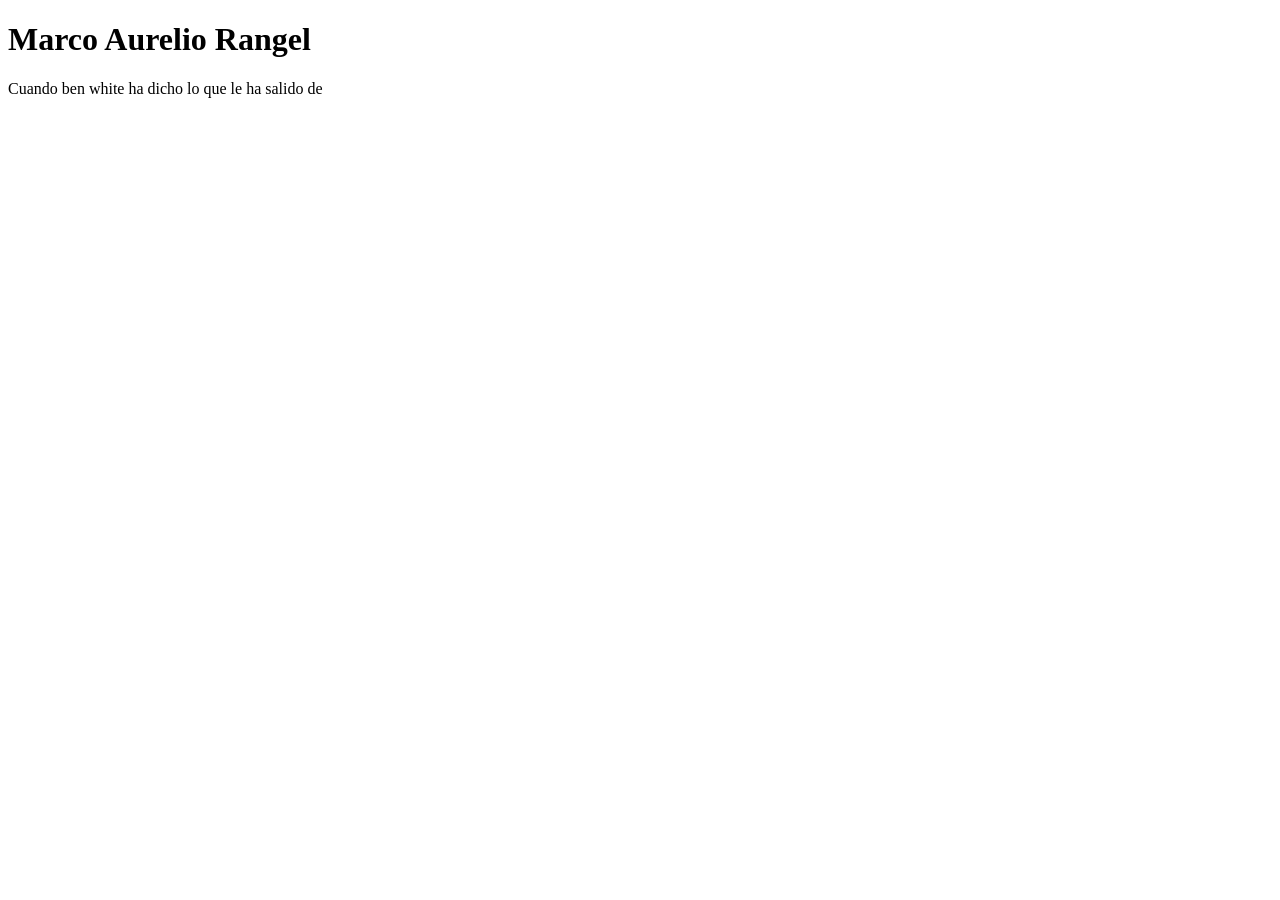
<file: index.html>
<!DOCTYPE html>
<html lang="en">
<head>
    <meta charset="UTF-8">
    <meta name="viewport" content="width=device-width, initial-scale=1.0">
    <title>Portfolio</title>
</head><h1>Marco Aurelio Rangel</h1>
<body>
   <p>Cuando ben white ha dicho lo que le ha salido de </p>
   
</body>
</html>
</file>
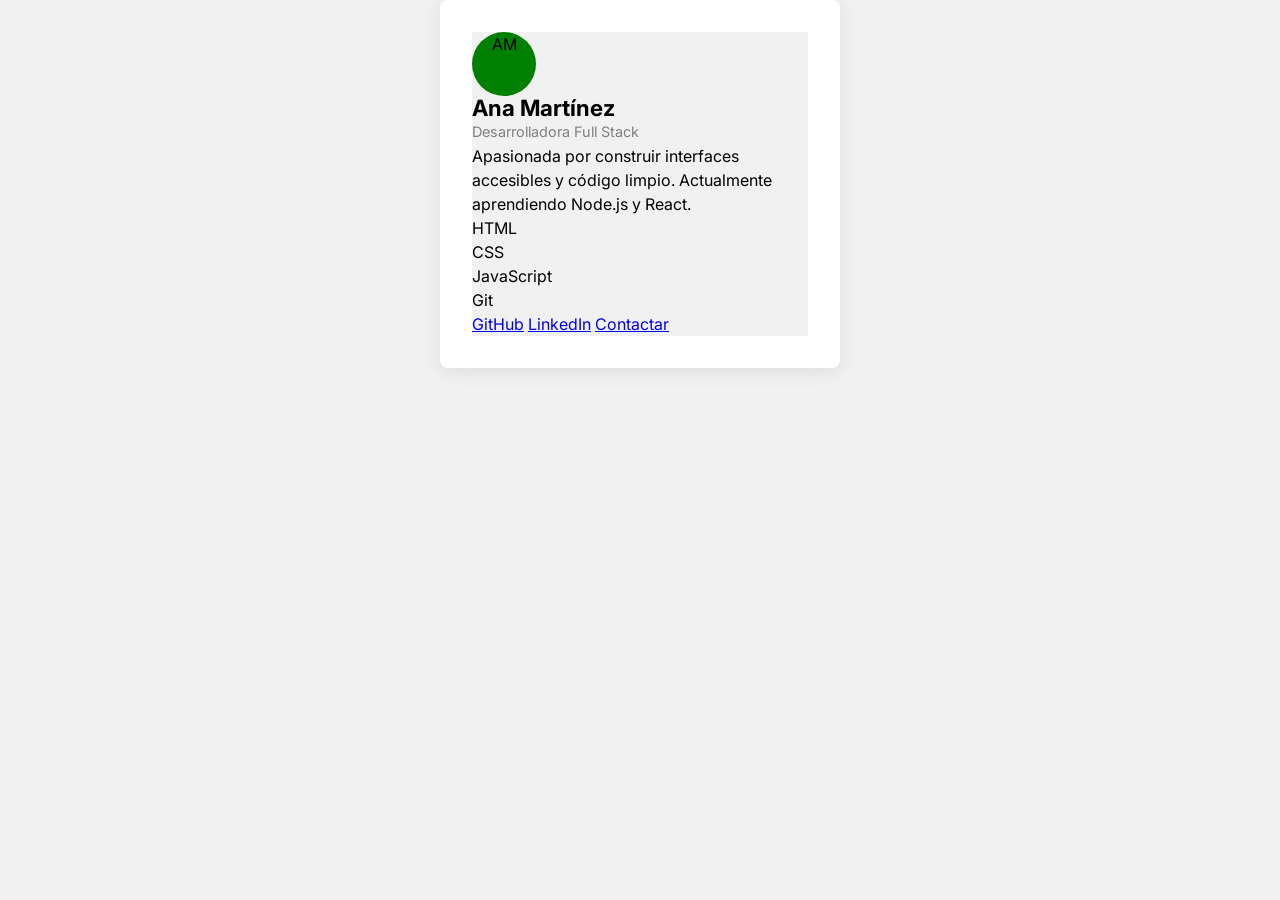
<file: ejercicios html y css/index.html>
<!DOCTYPE html>
<html lang="es">
  <head>
    <meta charset="UTF-8" />
    <meta name="viewport" content="width=device-width, initial-scale=1.0" />
    <title>Tarjeta de perfil</title>
    <link rel="preconnect" href="https://fonts.googleapis.com" />
    <link
      href="https://fonts.googleapis.com/css2?family=Inter:wght@400;600;700&display=swap"
      rel="stylesheet"
    />
    <link rel="stylesheet" href="style.css" />
  </head>
  <body>
    <main class="pagina">
      <article class="tarjeta">
        <header class="tarjeta__cabecera">
          <div class="avatar">AM</div>
          <div class="tarjeta__info">
            <h1 class="tarjeta__nombre">Ana Martínez</h1>
            <p class="tarjeta__rol">Desarrolladora Full Stack</p>
          </div>
        </header>

        <section class="tarjeta__bio">
          <p>
            Apasionada por construir interfaces accesibles y código limpio.
            Actualmente aprendiendo Node.js y React.
          </p>
        </section>

        <ul class="tarjeta__skills">
          <li class="skill">HTML</li>
          <li class="skill">CSS</li>
          <li class="skill skill--destacado">JavaScript</li>
          <li class="skill">Git</li>
        </ul>

        <footer class="tarjeta__footer">
          <a href="#" class="enlace">GitHub</a>
          <a href="#" class="enlace">LinkedIn</a>
          <a href="#" class="enlace enlace--cta">Contactar</a>
        </footer>
      </article>
    </main>
  </body>
</html>
</file>
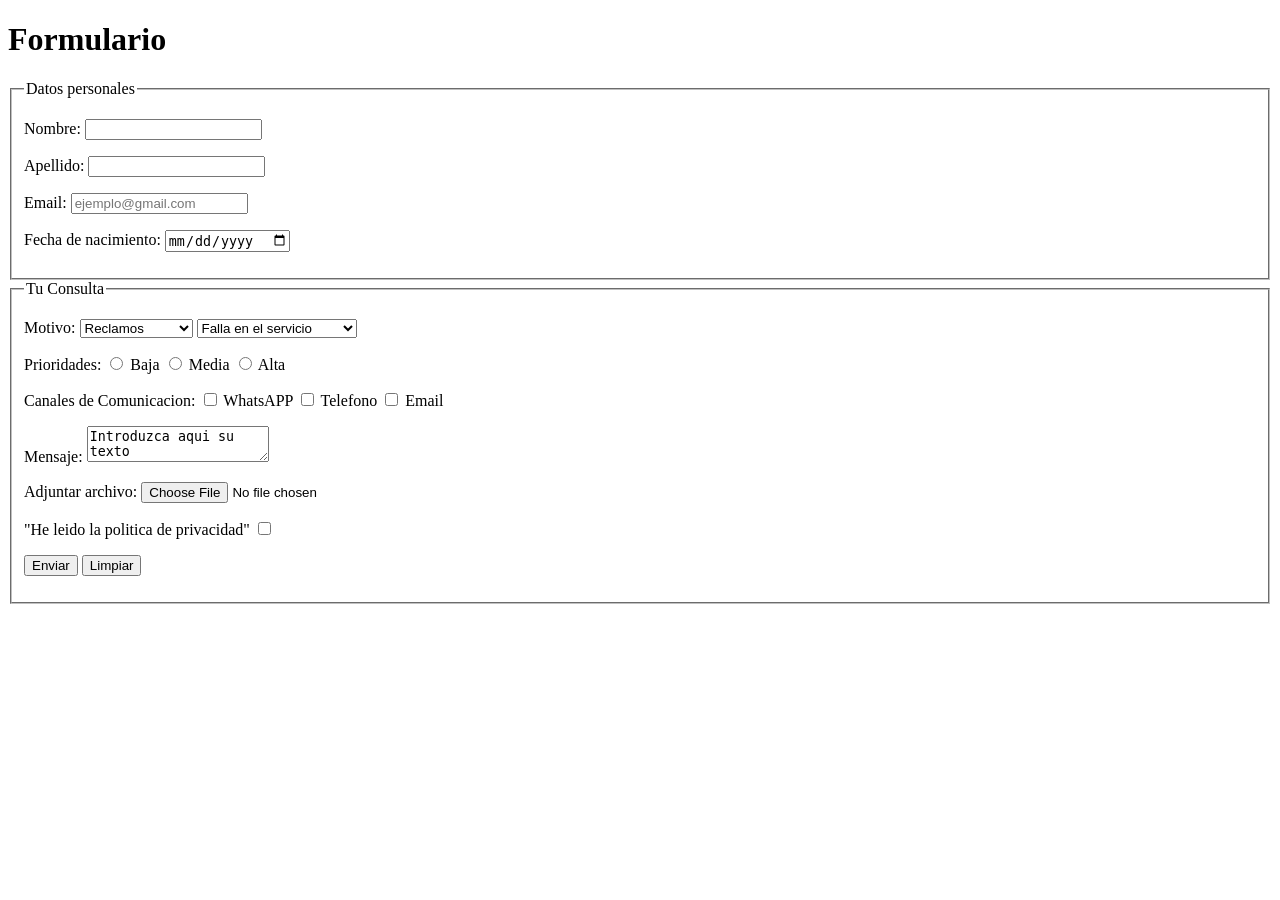
<file: HTML/contacto.html>
<!doctype html>
<html lang="en">
  <head>
    <meta charset="UTF-8" />
    <meta name="viewport" content="width=device-width, initial-scale=1.0" />
    <title>Document</title>
  </head>
  <body>
    <h1>Formulario</h1>
    <form action="/procesar" method="post">
      <fieldset>
        <legend>Datos personales</legend>

        <p>
          <label for="nombre">Nombre:</label>
          <input
            type="text"
            id="nombre"
            name="nombre"
            required
            minlength="10"
          />
        </p>

        <p>
          <label for="apellido">Apellido:</label>
          <input
            type="text"
            id="apellido"
            name="apellido"
            required
            minlength="10"
          />
        </p>

        <p>
          <label for="email">Email:</label>
          <input
            type="email"
            name="email"
            id="email"
            placeholder="ejemplo@gmail.com"
          />
        </p>

        <p>
          <label for="date">Fecha de nacimiento:</label>
          <input type="date" name="date" id="date" />
        </p>
      </fieldset>

      <fieldset>
        <legend>Tu Consulta</legend>

        <p>
          <label for="motivo">Motivo:</label>
          <select id="motivo" name="motivo">
            <option value="">-- Selecciona --</option>
            <option value="es" selected>Reclamos</option>
            <option value="dev">Devoluciones</option>
            <option value="fel">Felicitaciones</option>
            <option value="o">Otro</option>
          </select>

          <select name="motivo">
            <optgroup label="Reclamos">
              <option value="fail">Falla en el servicio</option>
              <option value="o">Otro</option>
            </optgroup>

            <optgroup label="Devoluciones">
              <option value="pr">Producto defectuoso</option>
              <option value="o">Otro</option>
            </optgroup>

            <optgroup label="Felicitaciones">
              <option value="bu">Excelente servicio</option>
              <option value="o">Otro</option>
            </optgroup>
          </select>
        </p>

        <p>
          <label for="prioridad">Prioridades:</label>
          <input type="radio" name="prioridad" value="B" /> Baja
          <input type="radio" name="prioridad" value="M" /> Media
          <input type="radio" name="prioridad" value="A" /> Alta
        </p>

        <p>
          <label for="com">Canales de Comunicacion:</label>
          <label
            ><input type="checkbox" id="cdbox1" value="first_checkbox" />
            WhatsAPP</label
          >
          <label
            ><input type="checkbox" id="cdbox2" value="second_checkbox" />
            Telefono</label
          >
          <label
            ><input type="checkbox" id="cdbox3" value="third_checkbox" />
            Email</label
          >
        </p>

        <p>
          <label for="mes">Mensaje:</label>
          <textarea name="message" id="message" required minlength="10">Introduzca aqui su texto</textarea>
        </p>

        <p>
          <label for="file">Adjuntar archivo:</label>
          <input
            type="file"
            id="avatar"
            name="avatar"
            accept="image/png, image/jpeg"
          />
        </p>

        <p>
          <label for="privacy">"He leido la politica de privacidad"</label>
          <input type="checkbox" name="privacy" id="privacy" required />
        </p>

        <p>
          <label for="submit">
            <button type="submit" id="submit" name="submit">Enviar</button>
          </label> 
          <label for="reset">
            <button type="reset" id="reset" name="reset">Limpiar</button>
          </label>
        </p>
      </fieldset>
    </form>
  </body>
</html>
</file>
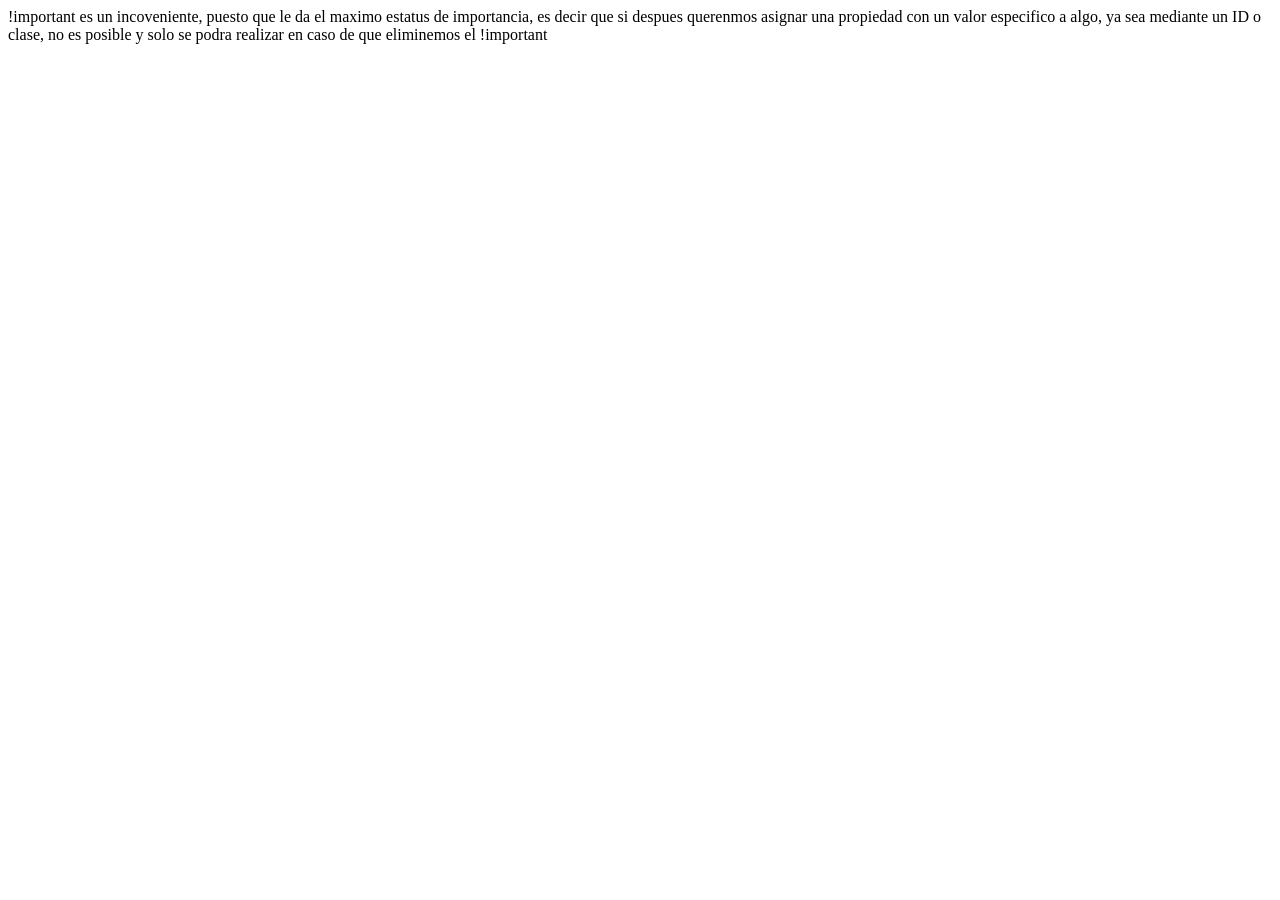
<file: HTML/firstexercise.html>
<!DOCTYPE html>
<html lang="en">
<head>
    <meta charset="UTF-8">
    <meta name="viewport" content="width=device-width, initial-scale=1.0">
    <title>Document</title>
</head>
<body>
    !important es un incoveniente, puesto que le da el maximo estatus de importancia, es decir que si despues querenmos asignar una propiedad con un valor especifico a algo, ya sea mediante un ID o clase, no es posible y solo se podra realizar en caso de que eliminemos el !important
</body>
</html>
</file>
<file: ejercicios html y css/style.css>
*,
*::after,
*::before {
 box-sizing: border-box;
}
.caja {
  width: 300px;
  padding: 20px;
  border: 2px solid black;
}
* {
    margin: 0;
    padding: 0;
    box-sizing: border-box;
    font-family: "Inter"; 
    font-size: 16px; 
    line-height: 1.5rem; 
    background-color: #f1f1f1;
}
.pagina {
    min-height: 100vh;
    display: inline;
    margin:auto
}
.tarjeta {
    background-color: white;
    max-width: 400px;
    margin:auto;
    padding: 32px;
    border-radius: 8px;
    box-shadow: 0 4px 20px rgba(0,0,0,0.08)
}
.avatar {
    width: 64px;
    height: 64px;
    border-radius: 50%;
    background-color: green;
    display: inline;
    margin: auto;
    display: inline-block;
    text-align: center;
}
.tarjeta__nombre {
    font-size: 1.4rem;
    font-weight: bold;
    margin-bottom: 0%;
}
.tarjeta__rol {
    font-size: 0.9em;
    color: grey;
}
* {
    list-style: none;
    display: 
}
</file>
